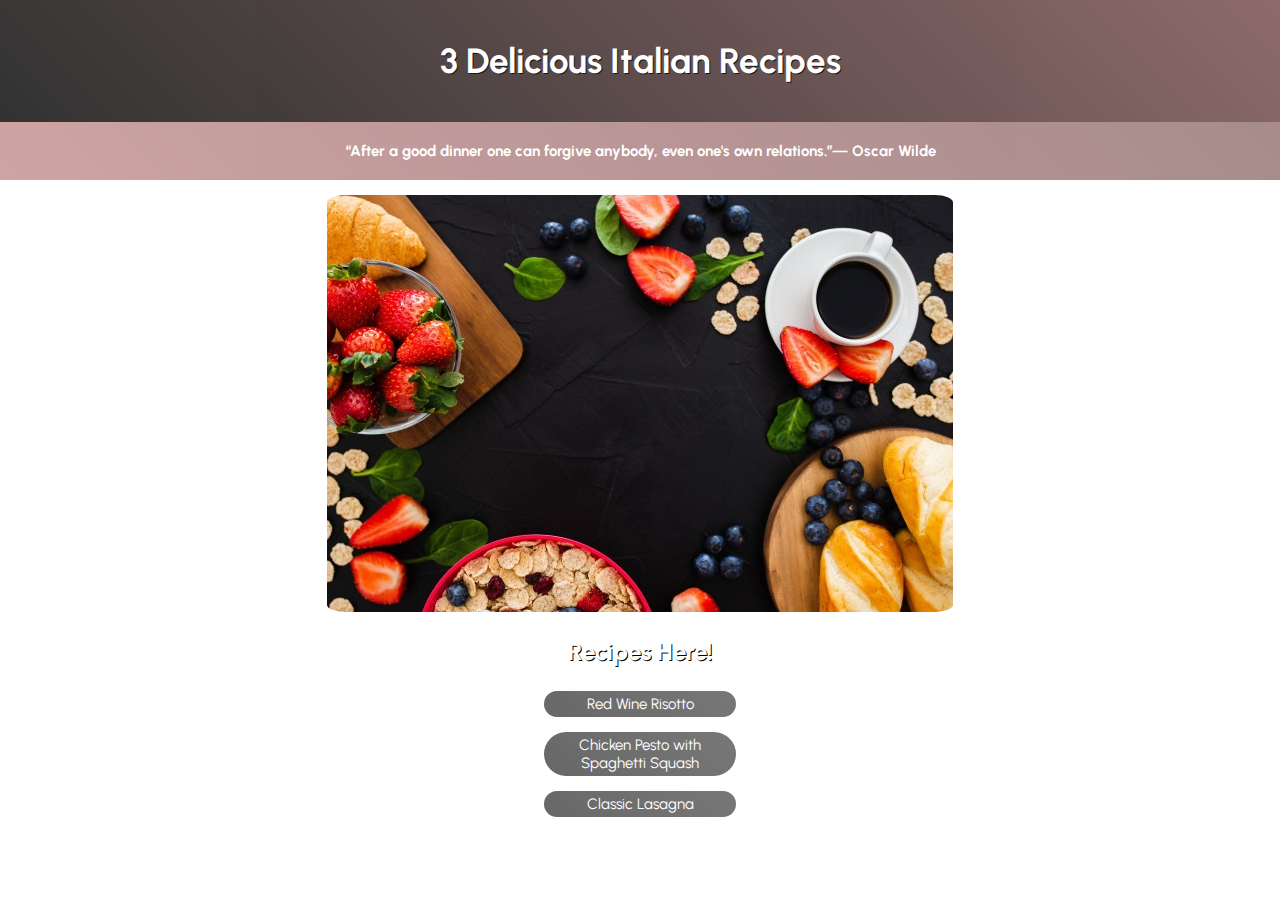
<file: index.html>
<!DOCTYPE html>
<html lang="en">
  <head>
       <meta charset="UTF-8">
       <meta http-equiv="X-UA-Compatible" content="IE=edge">
       <meta name="viewport" content="width=device-width, initial-scale=1.0">
       <link rel="stylesheet" href="design/design.css" type="text/css">
       <title> 3 Delicious Italian Recipes</title>
       <link rel="preconnect" href="https://fonts.googleapis.com">
       <link rel="preconnect" href="https://fonts.gstatic.com" crossorigin>
       <link href="https://fonts.googleapis.com/css2?family=Urbanist:wght@100&display=swap" rel="stylesheet">
 </head>
        <body>
             <h1>3 Delicious Italian Recipes</h1>

             <h5>“After a good dinner one can forgive anybody, even one's own relations.”― Oscar Wilde </h5>


             <a href="#"><img src="/images/frame.jpg"></a>
             <a href="#"></a><p id="first"> <strong>Recipes Here!</strong></p></a>

             <div id="second"><a href="/recipes/redwinerisotto.html" id="links" > Red Wine Risotto</div></a>
             <div id="third"><a href="/recipes/spaghetti.html" id="links"> Chicken Pesto with Spaghetti Squash</div></a>
             <div id="fourth"><a href="/recipes/lasagna.html" id="links">Classic Lasagna</div></a>


        </body>
 </html>
</file>
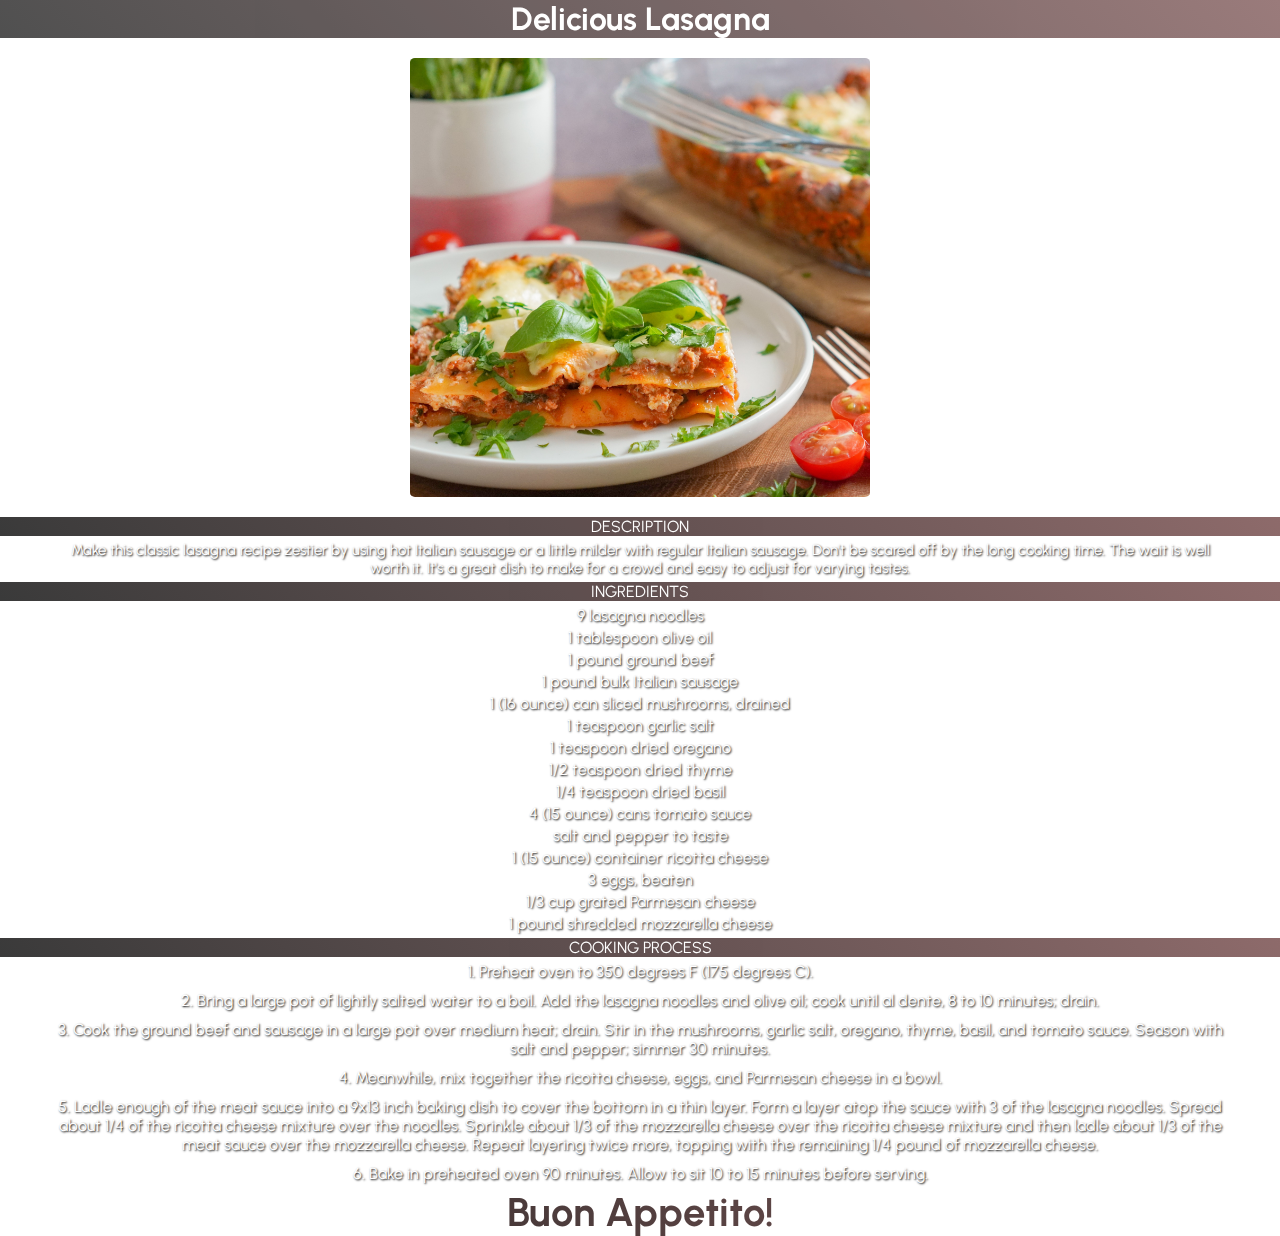
<file: recipes/lasagna.html>
<!DOCTYPE html>
<html lang="en">
<head>
    <meta charset="UTF-8">
    <meta http-equiv="X-UA-Compatible" content="IE=edge">
    <meta name="viewport" content="width=device-width, initial-scale=1.0">
    <link rel="stylesheet" href="/design/design3.css" type="text/css">
    <link rel="preconnect" href="https://fonts.googleapis.com">
    <link rel="preconnect" href="https://fonts.gstatic.com" crossorigin>
    <link href="https://fonts.googleapis.com/css2?family=Urbanist&display=swap" rel="stylesheet">  
    <title>Delicious Lasagna</title>
</head>
      <body>
    
        <h1>Delicious Lasagna</h1>

        <img src="/images/lasagna.jpg" width="500px" alt="Delicious Lasagna">
 
        <p class="dlgs">DESCRIPTION</p>
        <p class="dlggs" style="padding-bottom:5px; padding-top: 5px;">Make this classic lasagna recipe zestier by using hot Italian sausage or a little milder with regular Italian sausage. Don't be scared off by the long cooking time. The wait is well worth it. It's a great dish to make for a crowd and easy to adjust for varying tastes.</p>
 
        <ul class="dlgs">INGREDIENTS</ul>
        <li class="dlgss" style="padding-top: 5px;">9 lasagna noodles</li>
        <li class="dlgss">1 tablespoon olive oil</li>
        <li class="dlgss">1 pound ground beef</li>
        <li class="dlgss">1 pound bulk Italian sausage</li>
        <li class="dlgss">1 (16 ounce) can sliced mushrooms, drained</li>
        <li class="dlgss">1 teaspoon garlic salt</li>
        <li class="dlgss">1 teaspoon dried oregano</li>
        <li class="dlgss">1/2 teaspoon dried thyme</li>
        <li class="dlgss">1/4 teaspoon dried basil</li>
        <li class="dlgss">4 (15 ounce) cans tomato sauce</li>
        <li class="dlgss">salt and pepper to taste</li>
        <li class="dlgss">1 (15 ounce) container ricotta cheese</li>
        <li class="dlgss">3 eggs, beaten</li>
        <li class="dlgss">1/3 cup grated Parmesan cheese</li>
        <li class="dlgss" style="padding-bottom: 5px;">1 pound shredded mozzarella cheese</li>
        
        <p class="dlgs">COOKING PROCESS</p>
        <p class="dlgggs" style="padding-bottom:5px; padding-top: 5px;">1. Preheat oven to 350 degrees F (175 degrees C).</p>
        <p class="dlgggs" style="padding-bottom:5px; padding-top: 5px;">2. Bring a large pot of lightly salted water to a boil. Add the lasagna noodles and olive oil; cook until al dente, 8 to 10 minutes; drain.</p>
        <p class="dlgggs" style="padding-bottom:5px; padding-top: 5px;">3. Cook the ground beef and sausage in a large pot over medium heat; drain. Stir in the mushrooms, garlic salt, oregano, thyme, basil, and tomato sauce. Season with salt and pepper; simmer 30 minutes.</p>
        <p class="dlgggs" style="padding-bottom:5px; padding-top: 5px;">4. Meanwhile, mix together the ricotta cheese, eggs, and Parmesan cheese in a bowl.</p>
        <p class="dlgggs" style="padding-bottom:5px; padding-top: 5px;">5. Ladle enough of the meat sauce into a 9x13 inch baking dish to cover the bottom in a thin layer. Form a layer atop the sauce with 3 of the lasagna noodles. Spread about 1/4 of the ricotta cheese mixture over the noodles. Sprinkle about 1/3 of the mozzarella cheese over the ricotta cheese mixture and then ladle about 1/3 of the meat sauce over the mozzarella cheese. Repeat layering twice more, topping with the remaining 1/4 pound of mozzarella cheese.</p>
        <p class="dlgggs" style="padding-bottom:5px; padding-top: 5px;">6. Bake in preheated oven 90 minutes. Allow to sit 10 to 15 minutes before serving.</p>
        
        
        <h4>Buon Appetito!</h4>
    </body>
</html>
</file>
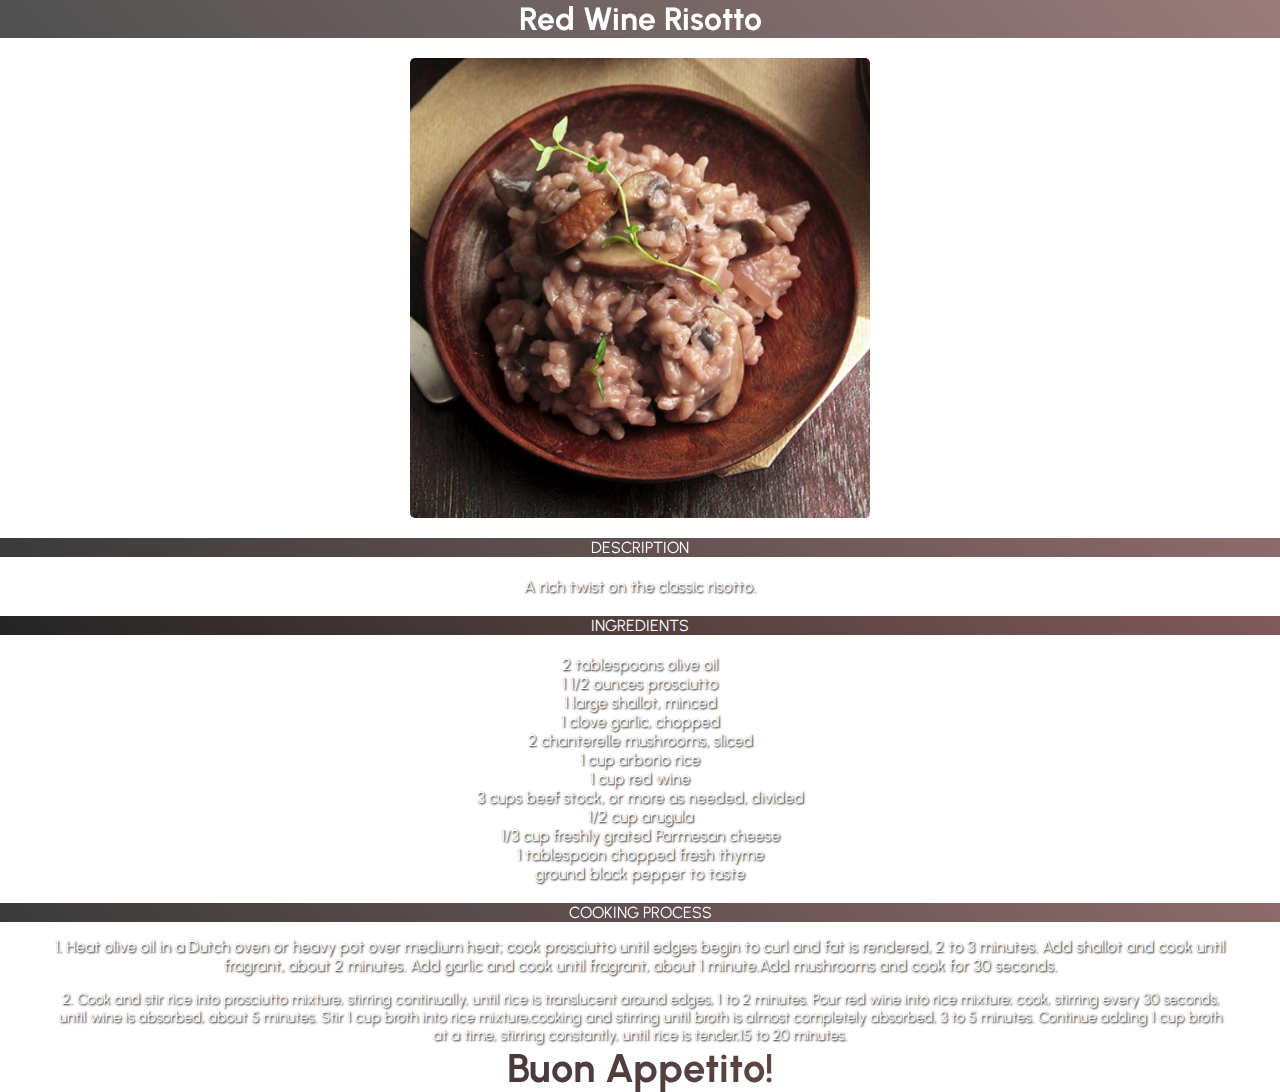
<file: recipes/redwinerisotto.html>
<!DOCTYPE html>
<html lang="en">
<head>
    <meta charset="UTF-8">
    <meta http-equiv="X-UA-Compatible" content="IE=edge">
    <meta name="viewport" content="width=device-width, initial-scale=1.0">
    <link rel="stylesheet" href="/design/design1.css" type="text/css">
    <link rel="preconnect" href="https://fonts.googleapis.com">
    <link rel="preconnect" href="https://fonts.gstatic.com" crossorigin>
    <link href="https://fonts.googleapis.com/css2?family=Urbanist&display=swap" rel="stylesheet"> 
    <title>Delicious Red Wine Risotto</title>
</head>
   <body>
    
    <h1>Red Wine Risotto</h1>
        
        <div>
             <img src="/images/risotto.jpg" width="500" alt="Red Wine Risotto">
        </div>
 
               <p class="description">DESCRIPTION</p>
               <p class="despg">A rich twist on the classic risotto.</p>
 
               <ul>INGREDIENTS</ul>
               <li id="hello" style="padding-top: 20px;">2 tablespoons olive oil</li>
               <li id="hello">1 1/2 ounces prosciutto</li>
               <li id="hello">1 large shallot, minced</li>
               <li id="hello">1 clove garlic, chopped</li>
               <li id="hello">2 chanterelle mushrooms, sliced</li>
               <li id="hello">1 cup arborio rice</li>
               <li id="hello">1 cup red wine</li>
               <li id="hello">3 cups beef stock, or more as needed, divided</li>
               <li id="hello">1/2 cup arugula</li>
               <li id="hello">1/3 cup freshly grated Parmesan cheese</li>
               <li id="hello">1 tablespoon chopped fresh thyme</li>
               <li id="hello" style="padding-bottom: 20px;">ground black pepper to taste</li>
             
               <p id="how">COOKING PROCESS</p>
             
               <p id="are" style="padding-bottom:15px; padding-top: 15px;">1. Heat olive oil in a Dutch oven or heavy pot over medium heat;
                cook prosciutto until edges begin to curl and fat is rendered,
                2 to 3 minutes. Add shallot and cook until fragrant, about 2 minutes.
                Add garlic and cook until fragrant, about 1 minute.Add mushrooms and cook for 30 seconds. </p>
            
            
               <p id="you">2. Cook and stir rice into prosciutto mixture, stirring continually,
                until rice is translucent around edges, 1 to 2 minutes. Pour red wine into rice mixture;
                cook, stirring every 30 seconds, until wine is absorbed, about 5 minutes.
                Stir 1 cup broth into rice mixture,cooking and stirring until broth is almost completely absorbed, 3 to 5 minutes.
                Continue adding 1 cup broth at a time, stirring constantly, until rice is tender,15 to 20 minutes. </p>
             
        
               <h4>Buon Appetito!</h4>            

   </body>
</html>
</file>
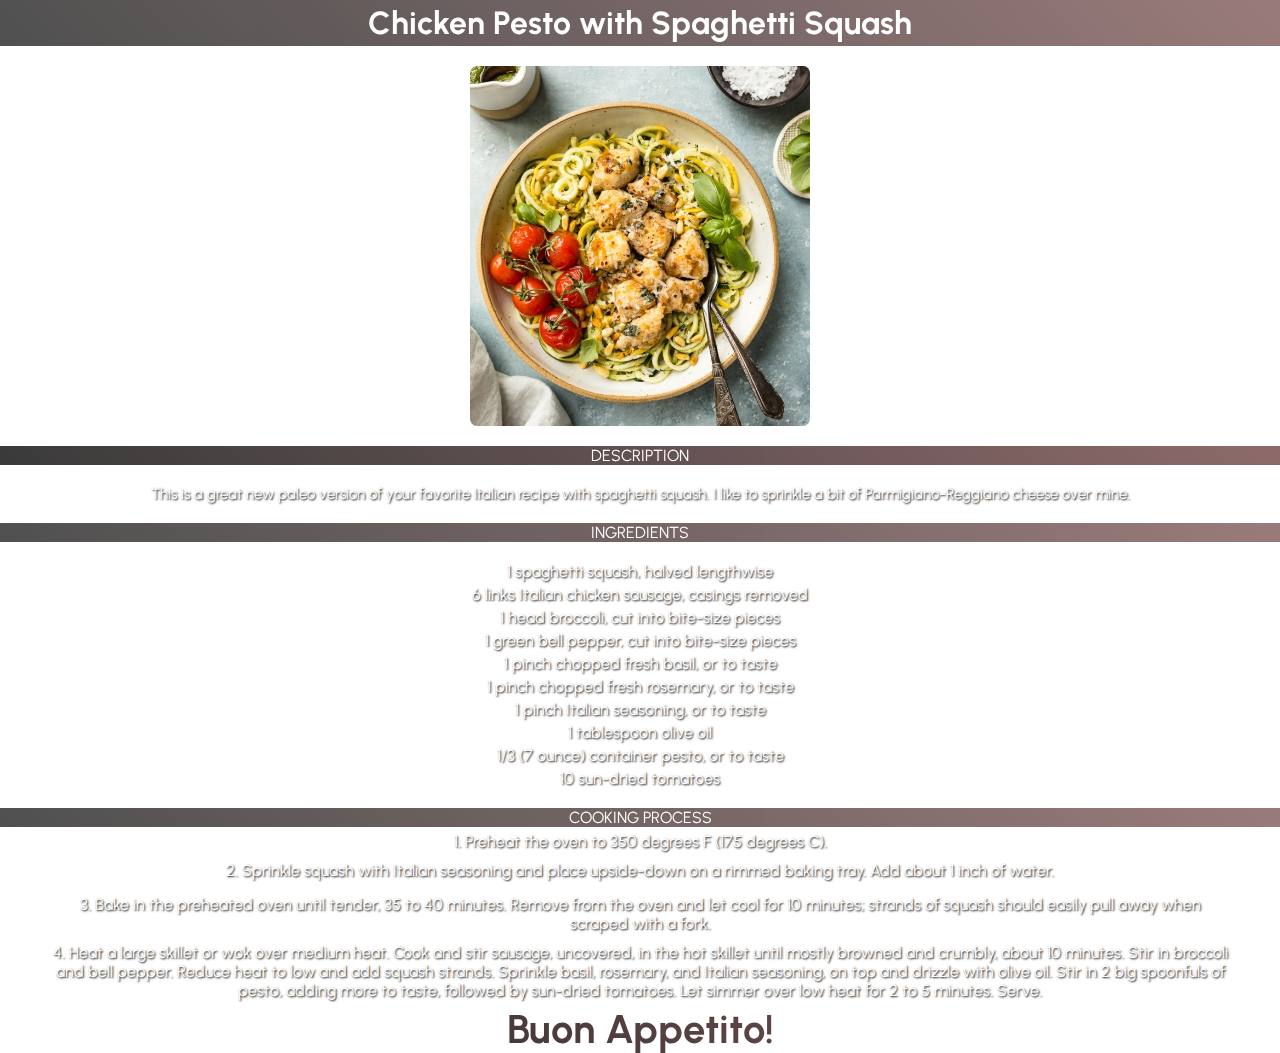
<file: recipes/spaghetti.html>
<!DOCTYPE html>
<html lang="en">
  <head>
      <meta charset="UTF-8">
      <meta http-equiv="X-UA-Compatible" content="IE=edge">
      <meta name="viewport" content="width=device-width, initial-scale=1.0">
      <link rel="stylesheet" href="/design/design2.css" type="text/css">
      <link rel="preconnect" href="https://fonts.googleapis.com">
      <link rel="preconnect" href="https://fonts.gstatic.com" crossorigin>
      <link href="https://fonts.googleapis.com/css2?family=Urbanist&display=swap" rel="stylesheet"> 
      <title>Delicious Chicken Pesto with Spaghetti Squash</title>
  </head>
     <body>
                    
                    <h1>Chicken Pesto with Spaghetti Squash</h1> 
               
                    <img src="/images/spaghetti.jpg" height="400" alt="Chicken Pesto with Spaghetti Squash">
                   
                    <p class="pesto">DESCRIPTION</p>
                    <p class="chicken">This is a great new paleo version of your favorite Italian recipe with spaghetti squash. I like to sprinkle a bit of Parmigiano-Reggiano cheese over mine.</p>

                    <ul>INGREDIENTS</ul>
                    <li class="pad" style="padding-top: 20px;">1 spaghetti squash, halved lengthwise</li>
                    <li class="pad">6 links Italian chicken sausage, casings removed</li>
                    <li class="pad">1 head broccoli, cut into bite-size pieces</li>
                    <li class="pad">1 green bell pepper, cut into bite-size pieces</li>
                    <li class="pad">1 pinch chopped fresh basil, or to taste</li>
                    <li class="pad">1 pinch chopped fresh rosemary, or to taste</li>
                    <li class="pad">1 pinch Italian seasoning, or to taste</li>
                    <li class="pad">1 tablespoon olive oil</li>
                    <li class="pad">1/3 (7 ounce) container pesto, or to taste</li>
                    <li class="pad" style="padding-bottom: 20px;">10 sun-dried tomatoes</li>
                

         
                    <p class="process">COOKING PROCESS</p>
                    <p class="ingredients" style="padding-bottom:5px; padding-top: 5px;">1. Preheat the oven to 350 degrees F (175 degrees C).</p>   
                    <p class="ingredients" style="padding-bottom:10px; padding-top: 5px;">2. Sprinkle squash with Italian seasoning and place upside-down
                      on a rimmed baking tray. Add about 1 inch of water.</p> 
                    <p class="ingredients" style="padding-bottom:5px; padding-top: 5px;">3. Bake in the preheated oven until tender, 35 to 40 minutes. Remove
                      from the oven and let cool for 10 minutes; strands of squash
                      should easily pull away when scraped with a fork.</p> 
                    <p class="ingredients" style="padding-bottom:5px; padding-top: 5px;">4. Heat a large skillet or wok over medium heat. Cook and stir sausage,
                      uncovered, in the hot skillet until mostly browned and crumbly,
                      about 10 minutes. Stir in broccoli and bell pepper.
                      Reduce heat to low and add squash strands. Sprinkle basil,
                      rosemary, and Italian seasoning, on top and drizzle with olive oil.
                      Stir in 2 big spoonfuls of pesto, adding more to taste,
                      followed by sun-dried tomatoes. Let simmer over low heat for 2 to 5 minutes. Serve.</p> 
                
         <h4>Buon Appetito!</h4>    
     </body>
</html>
</file>
<file: design/design.css>
*{
margin: 0px;
padding: 0px;
box-sizing: border-box;
}


body{
background:url(https://images.unsplash.com/photo-1519327232521-1ea2c736d34d?ixid=MnwxMjA3fDB8MHxwaG90by1wYWdlfHx8fGVufDB8fHx8&ixlib=rb-1.2.1&auto=format&fit=crop&w=1950&q=80);

}


h1{
display: flex 1;
background: linear-gradient(45deg,rgb(27, 27, 27), #815A5A);
color:#FFFFFF ;
text-align: center;
font-size: 35px;
font-family: 'Urbanist', sans-serif;
opacity: 0.9;
text-shadow: 1px 1px black;
cursor: pointer;
margin: auto;
padding: 40px;
}

h5{
display: flex 2;
color: white ;
font-family: 'Urbanist', sans-serif;
font-size: 15px;
text-align:center;
background: linear-gradient(45deg,#BA7C7C, #815A5A);
opacity: 0.7;
cursor: pointer;
margin: auto;
padding: 20px;
}


img{
display: flex 3;
display: block;
max-width: 100%;
border-radius:5%;
cursor: pointer;
margin: auto;
align-items: center;
padding: 15px;
}


#first{
text-align: center;
font-size: 24px;
font-family: 'Urbanist', sans-serif;
color: white;
text-shadow: 1px 1px black;
cursor: grab;
padding: 10px;
}

#second{
display: flex 4;
text-align: center;
font-size: 15px;
font-family: 'Urbanist', sans-serif;
border: none;
border-radius: 50px;
width: 15%;
position: relative;
top: 15px;
margin: auto;
background: linear-gradient(45deg,#282828, #3F3F3F );
opacity: 0.7;
padding: 4px;
}

#third{
display: flex 5;
text-align: center;
font-size: 15px;
font-family: 'Urbanist', sans-serif;
border: none;
border-radius: 40px;
width: 15%;
position: relative;
top: 30px;
margin: auto;
background: linear-gradient(45deg,#282828, #3F3F3F );
opacity: 0.7;
padding: 4px;
}


#fourth{
    display: flex 6;
    text-align: center;
    font-size: 15px;
    font-family: 'Urbanist', sans-serif;
    border: none;
    border-radius: 40px;
    width: 15%;
    position: relative;
    top: 45px;
    margin: auto;
    background: linear-gradient(45deg,#282828, #3F3F3F );
    opacity: 0.7;
    padding: 4px;
}



#links{
text-decoration: none;
color: white;
}

#second:hover{
background: linear-gradient(45deg,#BA7C7C, #815A5A)  ;
}


#third:hover{
background: linear-gradient(45deg,#BA7C7C, #815A5A)  ;
}

#fourth:hover{
background: linear-gradient(45deg,#BA7C7C, #815A5A)  ;  
}
</file>
<file: design/design3.css>
*{
margin: 0px;
padding: 0px;
box-sizing: border-box;
}


body{
background: url(https://images.unsplash.com/photo-1519327232521-1ea2c736d34d?ixid=MnwxMjA3fDB8MHxwaG90by1wYWdlfHx8fGVufDB8fHx8&ixlib=rb-1.2.1&auto=format&fit=crop&w=1950&q=80);
background-repeat: no-repeat;
background-size: cover;
background-position: center;
}





h1{
text-align: center;
font-family: 'Urbanist', sans-serif;
background: linear-gradient(45deg,rgb(36, 36, 36), #815A5A);
opacity: 0.8;
position: relative;
color: #FFFFFF;
margin: auto;
cursor: pointer;
}


img{
display: block;
max-width: 100%;
border: 0 solid black;
border-radius: 5%;
cursor: pointer;
justify-content: center;
margin: auto;
padding: 20px;
}


/*------------ HEADINGS------------ */
.dlgs{
background:linear-gradient(45deg,rgb(36, 36, 36), #815A5A);
opacity: 0.9;
color:white;
text-align: center;
font-family: 'Urbanist', sans-serif;
margin: auto;
}


/*------ DESCRIPTION SECTION------- */
.dlggs{
display: flex;
text-align: center;
font-family: 'Urbanist', sans-serif;
opacity: 1;
color: white;
text-shadow: 1px 1px 2px black;
font-size: 15px;
position: relative;
width: 1200px;
max-width: calc(100% - 30px);
margin: 0 auto;
padding: 0 10px;

}
 
/*--------INGREDIENTS SECTION FOR LISTS--------*/
.dlgss{
text-align: center;
position: relative;
max-width: 100%;
margin: auto;
color: white;
font-family: 'Urbanist', sans-serif;
padding: 1.5px;
text-shadow: 1px 1px 2px black;
}



/*------ COOKING PROCESS-------- */
.dlgggs{
text-align: center;
margin: auto;
display: block;
box-sizing: border-box;
padding: 5px;
color: white;
font-family: 'Urbanist', sans-serif;
text-shadow: 1px 1px 2px black;
width: 1200px;
max-width: calc(100% - 30px);
margin: 0 auto;
padding: 0 10px;
}



h4{
background:linear-gradient(45deg,rgb(36, 36, 36), #815A5A);
color: white;
font-family: 'Urbanist', sans-serif;
font-size:40px;
text-align: center;
position: relative;
margin: auto;
cursor: pointer;
background-clip: border-box;
-webkit-background-clip: text;
-webkit-text-fill-color: transparent;
}
</file>
<file: design/design1.css>
*{
margin: 0px;
padding: 0px;
box-sizing: border-box;
}


body{
background: url(https://images.unsplash.com/photo-1519327232521-1ea2c736d34d?ixid=MnwxMjA3fDB8MHxwaG90by1wYWdlfHx8fGVufDB8fHx8&ixlib=rb-1.2.1&auto=format&fit=crop&w=1950&q=80);
background-position: center;
background-repeat: no-repeat;
background-size: cover;
}


h1{
text-align: center;
font-family: 'Urbanist', sans-serif;
background: linear-gradient(45deg,rgb(36, 36, 36), #815A5A);
opacity: 0.8;
position: relative;
color: #FFFFFF;
margin: auto;
cursor: pointer;
}

img{
display: block;
max-width: 100%;
border: 0 solid black;
border-radius: 5%;
cursor: pointer;
justify-content: center;
margin: auto;
padding: 20px;

}


ul{
max-width: 100%;
background:linear-gradient(45deg,rgb(36, 36, 36), #815A5A);
color:white;
text-align: center;
font-family: 'Urbanist', sans-serif;
margin:auto;
cursor: pointer;
}


#hello{
text-align: center;
margin: auto;
font-family: 'Urbanist', sans-serif;
color: white;
opacity: 1;
text-shadow: 1px 1px 2px black;
width: 100%;
}

#how{
background:linear-gradient(45deg,rgb(36, 36, 36), #815A5A);
opacity: 0.9;
color:white;
text-align: center;
font-family: 'Urbanist', sans-serif;
margin: auto;
}


#are{
display: flex 2;
text-align: center;
font-family: 'Urbanist', sans-serif;
opacity: 1;
color: white;
padding: 20px;
text-shadow: 1px 1px 2px black;
width: 1200px;
max-width: calc(100% - 30px);
margin: 0 auto;
padding: 0 10px;
}


#you{
display: flex 3;
text-align: center;
font-family: 'Urbanist', sans-serif;
opacity: 1;
color: white;
margin: auto;
padding: 7px;
font-size: 15px;
padding: 20px;
text-shadow: 1px 1px 2px black;
width: 1200px;
max-width: calc(100% - 30px);
margin: 0 auto;
padding: 0 10px;
}
            
h4{
background:linear-gradient(45deg,rgb(36, 36, 36), #815A5A);
color: white;
font-family: 'Urbanist', sans-serif;
font-size: 40px;
text-align: center;
opacity: 1;
position: relative;
margin: auto;
cursor: pointer;
background-clip: border-box;
-webkit-background-clip: text;
-webkit-text-fill-color: transparent;
}   

.description{
background:linear-gradient(45deg,rgb(36, 36, 36), #815A5A);
opacity: 0.9;
color:white;
text-align: center;
font-family: 'Urbanist', sans-serif;
margin: auto;
}

.despg{
display: flex 4;
text-align: center;
font-family: 'Urbanist', sans-serif;
opacity: 1;
color: white;
width: 100%;
padding: 20px;
margin: auto;
text-shadow: 1px 1px 2px black;
}
</file>
<file: design/design2.css>
*{
margin: 0px;
padding: 0px;
box-sizing: border-box;
}

h1{
margin: auto;
font-family: 'Urbanist', sans-serif;
text-align: center;
position: relative;
background: linear-gradient(45deg,rgb(36, 36, 36), #815A5A);
opacity: 0.8;
color: white;
padding: 4px;
}

body{
background: url(https://images.unsplash.com/photo-1519327232521-1ea2c736d34d?ixid=MnwxMjA3fDB8MHxwaG90by1wYWdlfHx8fGVufDB8fHx8&ixlib=rb-1.2.1&auto=format&fit=crop&w=1950&q=80);
background-position: center;
background-repeat: no-repeat;
background-size: cover;
}
    

img{
display: flex;
align-items: center;
margin: auto;
position: relative;
display: block;
padding: 20px;
border: 0 solid black;
border-radius: 7%;
justify-content: center;
}


ul{
font-family: 'Urbanist', sans-serif;
color: white;
text-align: center;
margin: auto;
position: relative;
max-width: 100%;
background:linear-gradient(45deg,rgb(36, 36, 36), #815A5A);
opacity: 0.8;
}


.pad{
text-align: center;
position: relative;
max-width: 100%;
margin: auto;
color: white;
font-family: 'Urbanist', sans-serif;
padding: 2px;
text-shadow: 1px 1px 2px black;

}

.process{
color: white;
font-family: 'Urbanist', sans-serif;
text-align: center;
margin: auto;
position: relative;
max-width: 100%;
background:linear-gradient(45deg,rgb(36, 36, 36), #815A5A);
opacity: 0.8;
}

.ingredients{
text-align: center;
display: flex 3;
align-items: center;
box-sizing: border-box;
padding: 7.5px;
color: white;
font-family: 'Urbanist', sans-serif;
text-shadow: 1px 1px 2px black;
width: 1200px;
max-width: calc(100% - 30px);
margin: 0 auto;
padding: 0 10px;
}

h4{
background:linear-gradient(45deg,rgb(36, 36, 36), #815A5A);
color: white;
font-family: 'Urbanist', sans-serif;
font-size:40px;
text-align: center;
position: relative;
margin: auto;
cursor: pointer;
background-clip: border-box;
-webkit-background-clip: text;
-webkit-text-fill-color: transparent;
}   
    

.pesto{
background:linear-gradient(45deg,rgb(36, 36, 36), #815A5A);
opacity: 0.9;
color:white;
text-align: center;
font-family: 'Urbanist', sans-serif;
margin: auto;
}

.chicken{
display: flex 1;
text-align: center;
font-family: 'Urbanist', sans-serif;
opacity: 1;
color: white;
width: 100%;
padding: 20px;
margin: auto;
text-shadow: 1px 1px 2px black;
font-size: 15px;
}
</file>
